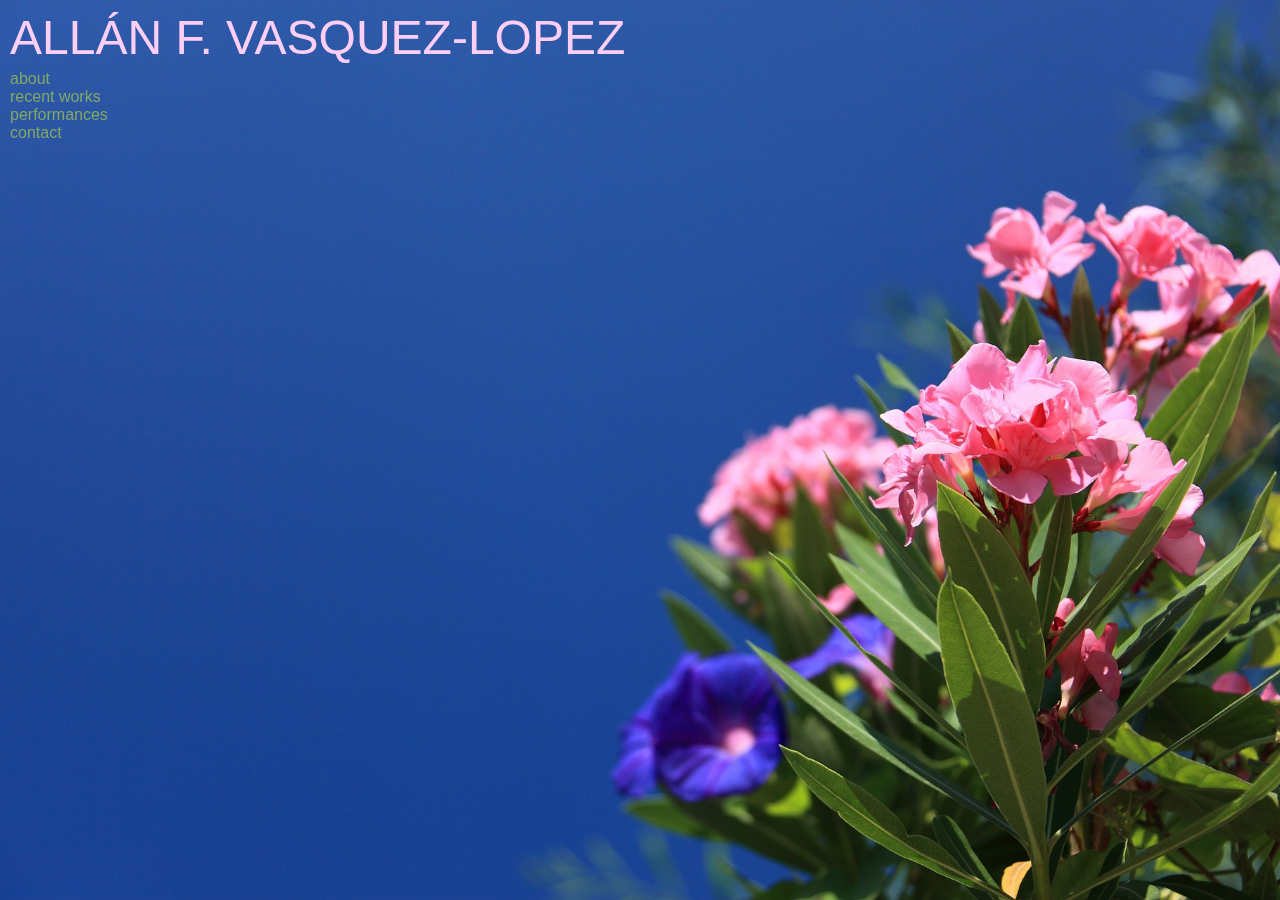
<file: index.html>
<!DOCTYPE html>
<html lang="en" dir="ltr">
  <head>
    <link rel="shortcut icon" href="Screen Shot 2018-11-01 at 3.55.39 PM.png">
    <link rel='stylesheet' href='style.css'>
    <meta charset="utf-8">
    <title>allán</title>
  </head>
  <body>

<div class="parallax-index">
  <div class="name-index">
      <a href="index.html">ALLÁN F. VASQUEZ-LOPEZ</a>
    </div>
  <div class="sidenav-index">
      <a href="about.html">about</a>
      <a href="recentworks.html">recent works</a>
      <a href="performances.html">performances</a>
      <a href="contact.html">contact</a>
    </div>






    </div>
  </body>
</html>
</file>
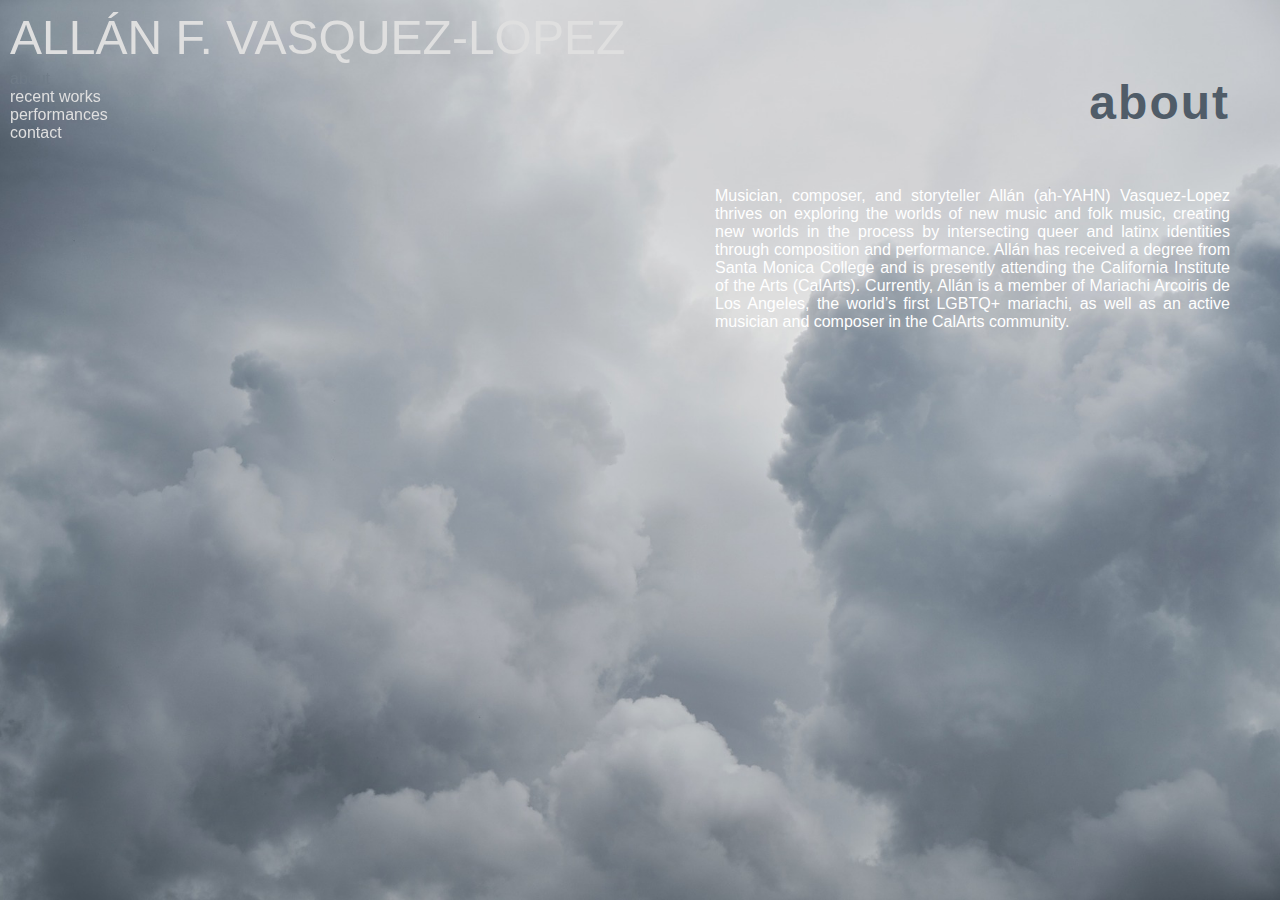
<file: about.html>
<!DOCTYPE html>
<html lang="en" dir="ltr">
  <head>
    <link rel="shortcut icon" href="Screen Shot 2018-11-01 at 3.55.39 PM.png">
    <link rel='stylesheet' href='style.css'>
    <meta charset="utf-8">
    <title>allán</title>
  </head>
  <body>

<div class="parallax-about">
  <div class="name-about">
      <a href="index.html">ALLÁN F. VASQUEZ-LOPEZ</a>
    </div>
  <div class="sidenav-about">
      <a class="active" href="about.html">about</a>
      <a href="recentworks.html">recent works</a>
      <a href="performances.html">performances</a>
      <a href="contact.html">contact</a>
    </div>
    <div class="about">
      <h1> about </h1>
      <p> Musician, composer, and storyteller Allán (ah-YAHN) Vasquez-Lopez thrives on exploring the worlds of new music and folk music, creating new worlds in the process by intersecting queer and latinx identities through composition and performance. Allán has received a degree from Santa Monica College and is presently attending the California Institute of the Arts (CalArts). Currently, Allán is a member of Mariachi Arcoiris de Los Angeles, the world’s first LGBTQ+ mariachi, as well as an active musician and composer in the CalArts community.
      </p>
    </div>





    </div>
  </body>
</html>
</file>
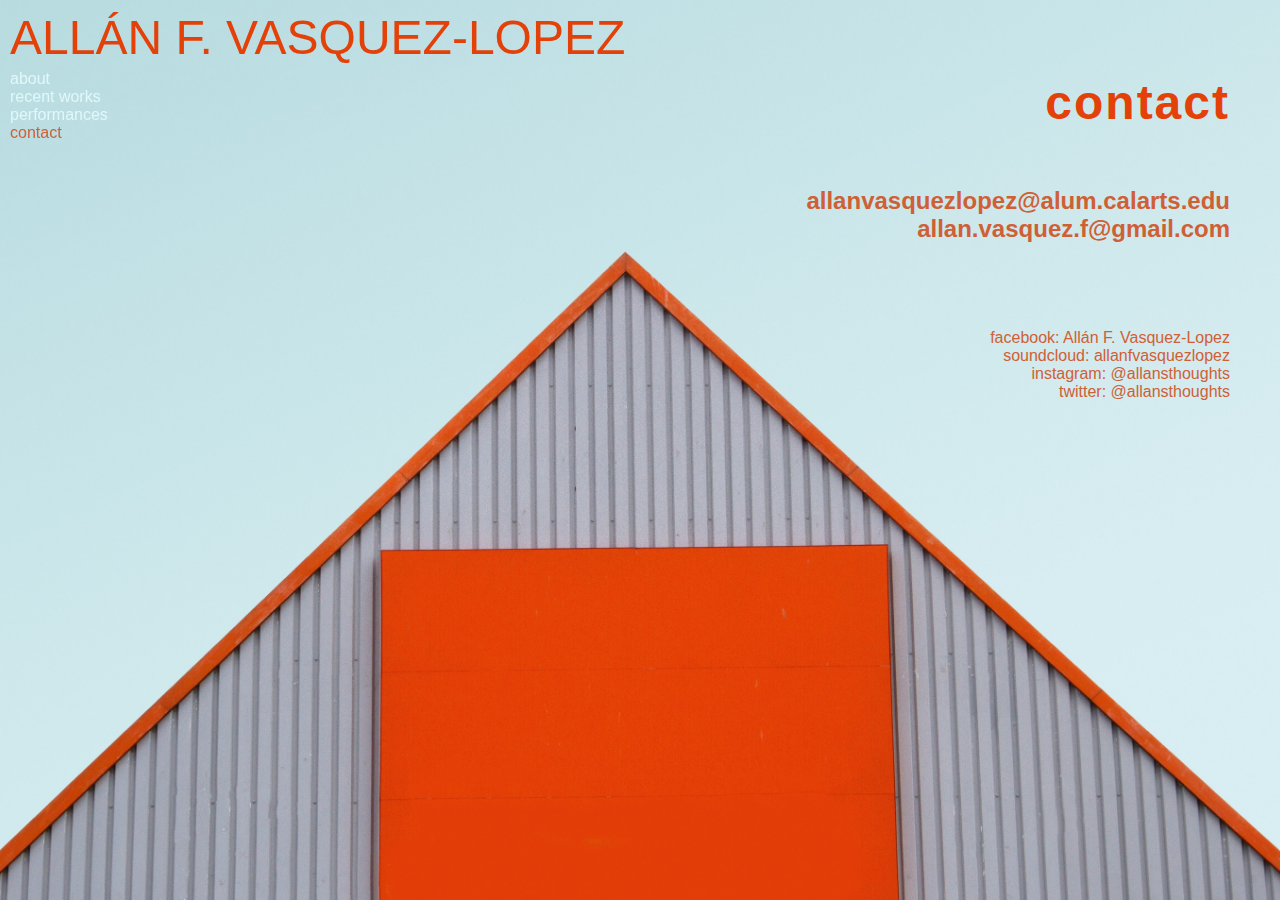
<file: contact.html>
<!DOCTYPE html>
<html lang="en" dir="ltr">
  <head>
    <link rel="shortcut icon" href="Screen Shot 2018-11-01 at 3.55.39 PM.png">
    <link rel='stylesheet' href='style.css'>
    <meta charset="utf-8">
    <title>allán</title>
  </head>
  <body>

<div class="parallax-contact">
  <div class="name-contact">
      <a href="index.html">ALLÁN F. VASQUEZ-LOPEZ</a>
    </div>
  <div class="sidenav-contact">
      <a href="about.html">about</a>
      <a href="recentworks.html">recent works</a>
      <a href="performances.html">performances</a>
      <a class="active" href="contact.html">contact</a>
    </div>
    <div class="contact">
      <h1> contact </h1>
      <div class="method">
        <h2> allanvasquezlopez@alum.calarts.edu<br>
          allan.vasquez.f@gmail.com</h2>
        </div>
        <div class="method">
          <p>facebook: Allán F. Vasquez-Lopez<br>
            soundcloud: allanfvasquezlopez<br>
            instagram: @allansthoughts<br>
            twitter: @allansthoughts<br>
            </p>




    </div>
  </body>
</html>
</file>
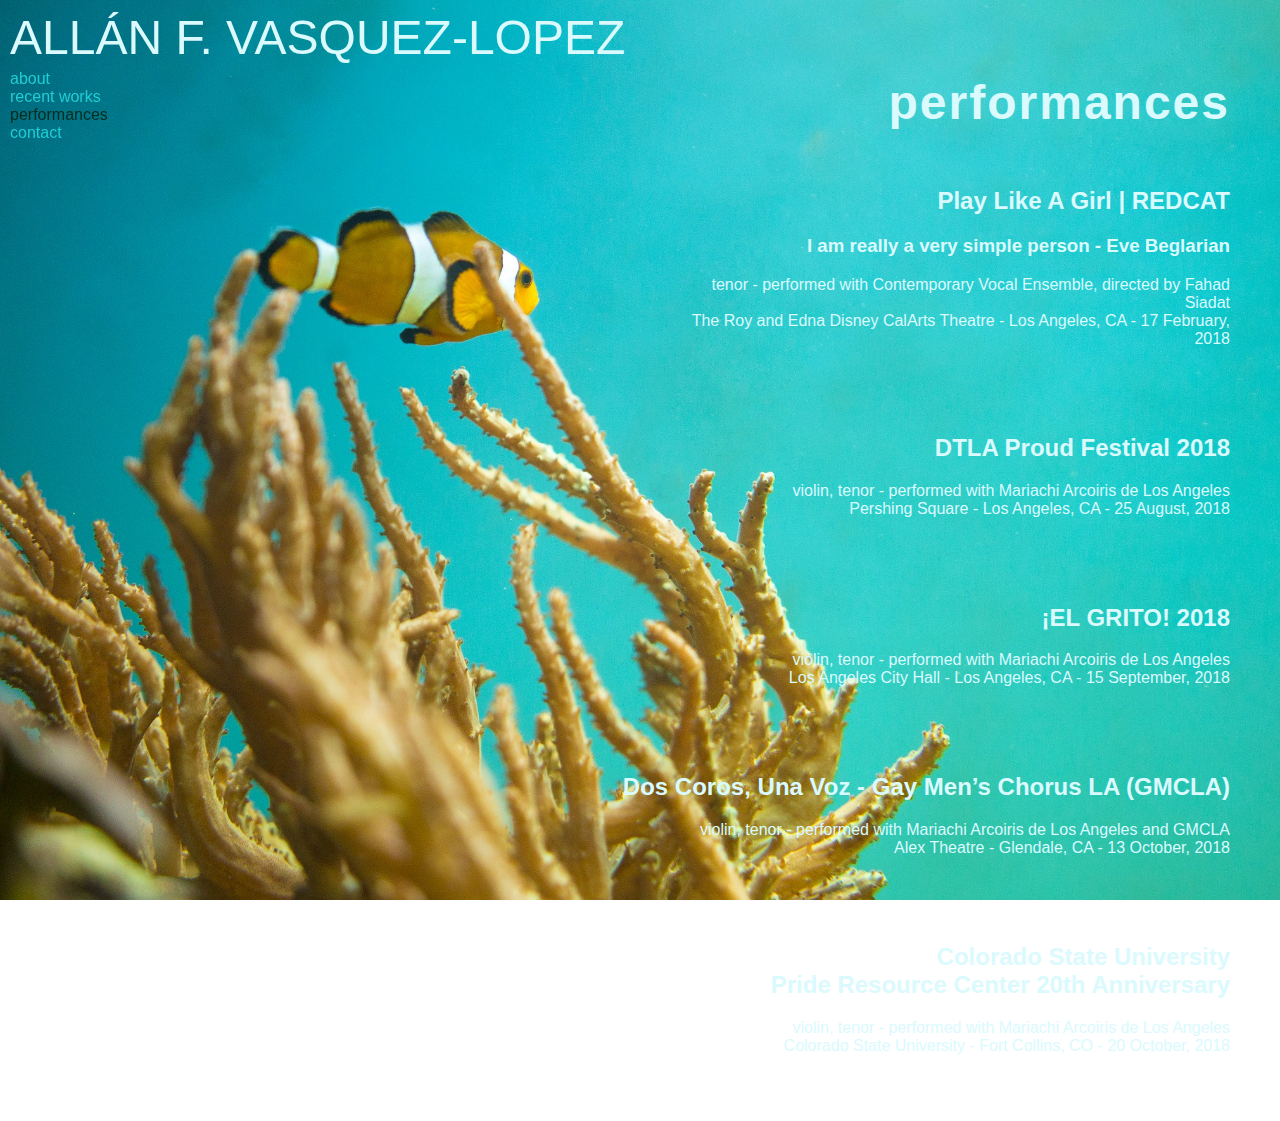
<file: performances.html>
<!DOCTYPE html>
<html lang="en" dir="ltr">
  <head>
    <link rel="shortcut icon" href="Screen Shot 2018-11-01 at 3.55.39 PM.png">
    <link rel='stylesheet' href='style.css'>
    <meta charset="utf-8">
    <title>allán</title>
  </head>
  <body>

<div class="parallax-performances">
  <div class="name-performances">
      <a href="index.html">ALLÁN F. VASQUEZ-LOPEZ</a>
    </div>
  <div class="sidenav-performances">
      <a href="about.html">about</a>
      <a href="recentworks.html">recent works</a>
      <a class="active" href="performances.html">performances</a>
      <a href="contact.html">contact</a>
    </div>
    <div class="performances">
      <h1> performances </h1>
<div class="performance">
      <h2>Play Like A Girl | REDCAT</h2>
      <h3>I am really a very simple person - Eve Beglarian</h3>
      <p>tenor - performed with Contemporary Vocal Ensemble, directed by Fahad Siadat<br>
      The Roy and Edna Disney CalArts Theatre - Los Angeles, CA - 17 February, 2018</p>
</div>

<div class="performance">
      <h2>DTLA Proud Festival 2018</h2>
      <p>violin, tenor - performed with Mariachi Arcoiris de Los Angeles<br>
      Pershing Square - Los Angeles, CA - 25 August, 2018</p>
</div>

<div class="performance">
      <h2>¡EL GRITO! 2018</h2>
      <p>violin, tenor - performed with Mariachi Arcoiris de Los Angeles<br>
      Los Angeles City Hall - Los Angeles, CA - 15 September, 2018</br>
</div>

<div class="performance">
      <h2>Dos Coros, Una Voz - Gay Men’s Chorus LA (GMCLA)</h2>
      <p>violin, tenor - performed with Mariachi Arcoiris de Los Angeles and GMCLA<br>
      Alex Theatre - Glendale, CA - 13 October, 2018</p>
</div>

<div class="performance">
      <h2>Colorado State University<br>Pride Resource Center 20th Anniversary</h2>
      <p>violin, tenor - performed with Mariachi Arcoiris de Los Angeles<br>
      Colorado State University - Fort Collins, CO - 20 October, 2018</p>
</div>



    </div>
  </body>
</html>
</file>
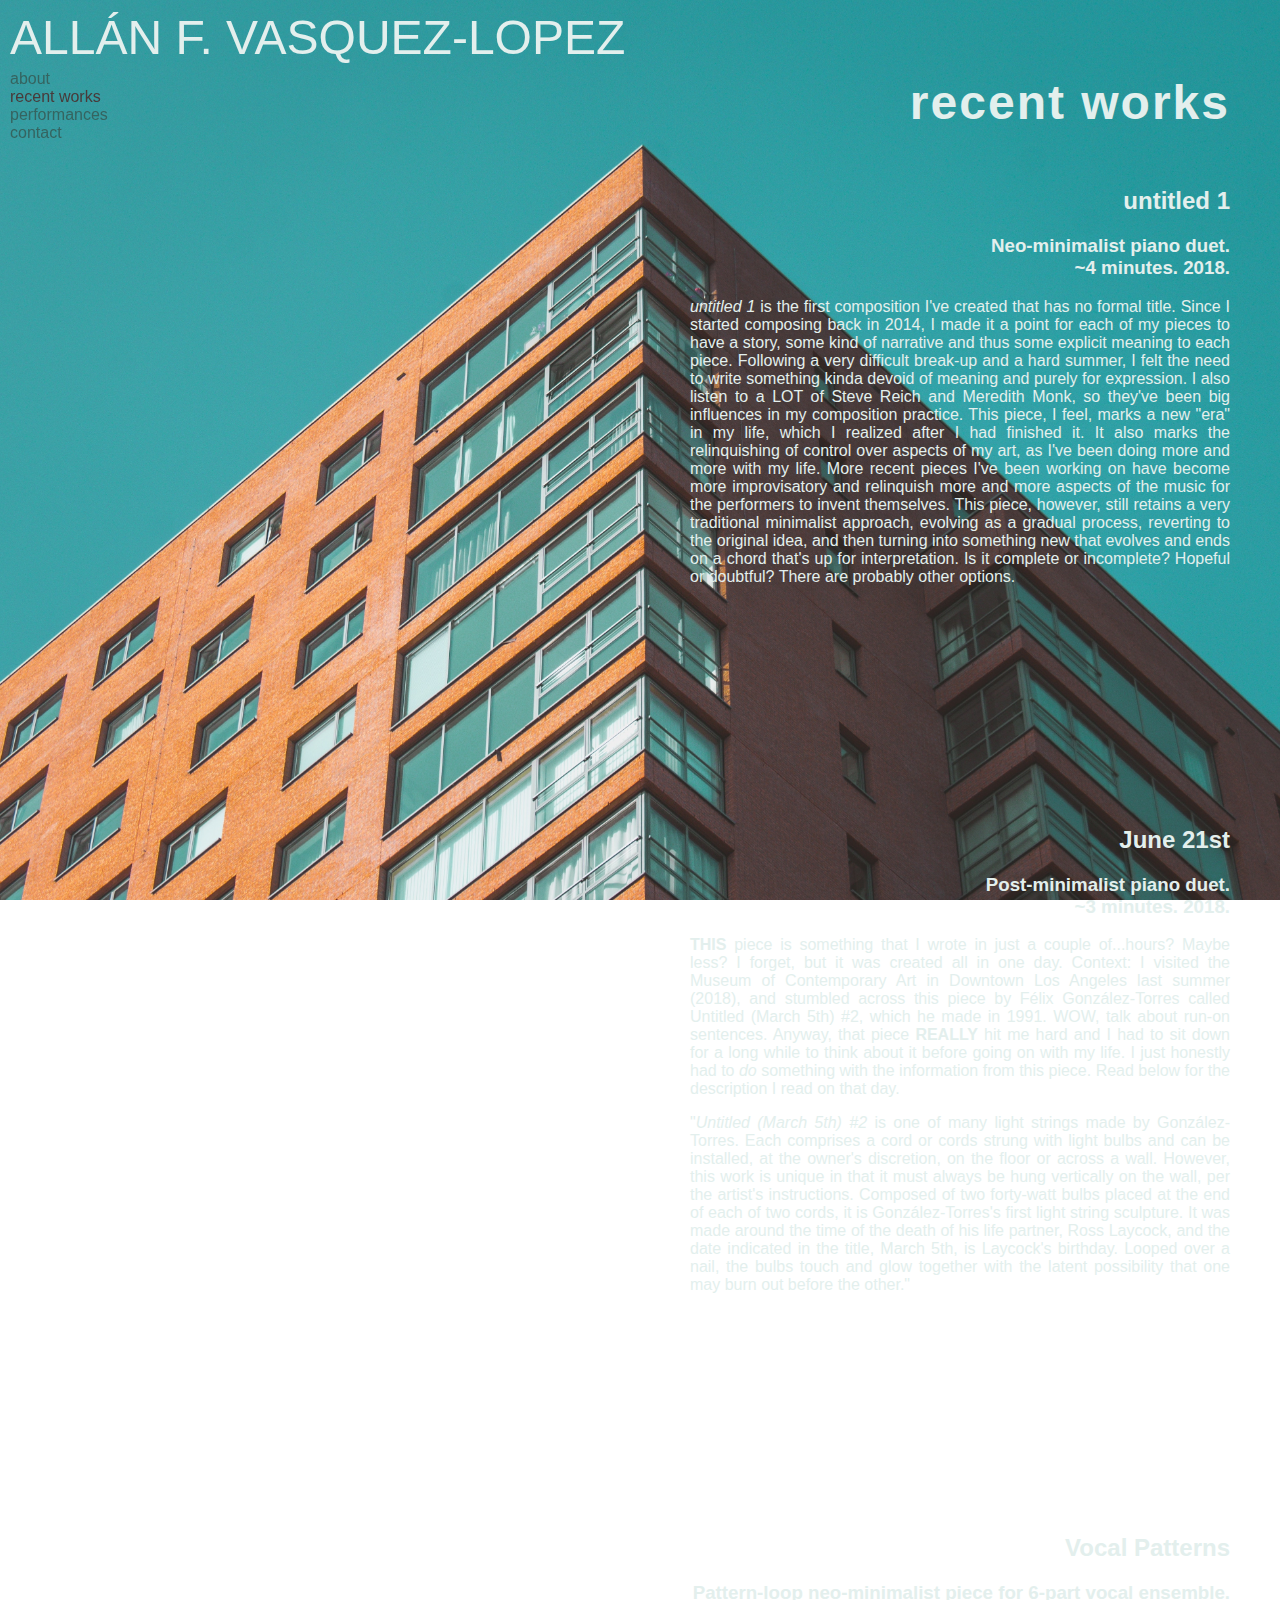
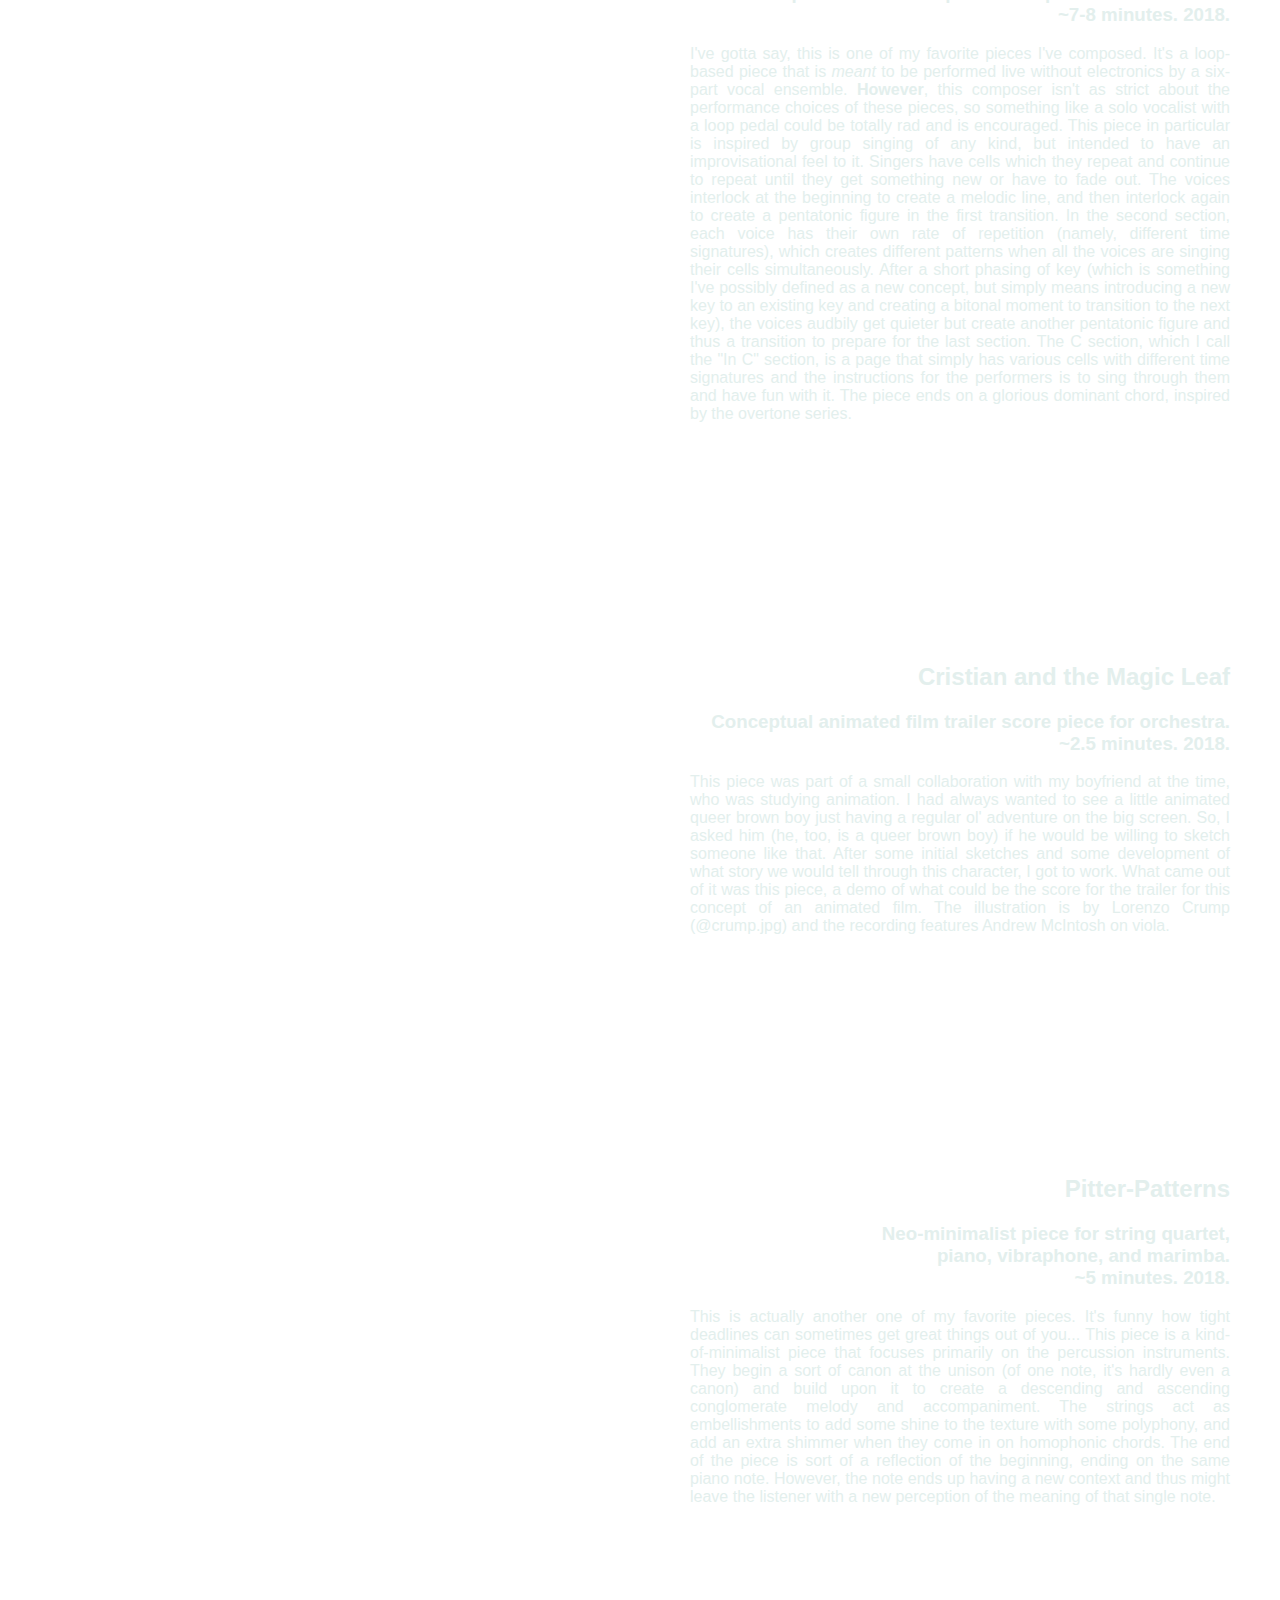
<file: recentworks.html>
<!DOCTYPE html>
<html lang="en" dir="ltr">
  <head>
    <link rel="shortcut icon" href="Screen Shot 2018-11-01 at 3.55.39 PM.png">
    <link rel='stylesheet' href='style.css'>
    <meta charset="utf-8">
    <title>allán</title>
  </head>
  <body>

<div class="parallax-recentworks">
  <div class="name-recentworks">
      <a href="index.html">ALLÁN F. VASQUEZ-LOPEZ</a>
    </div>
  <div class="sidenav-recentworks">
      <a href="about.html">about</a>
      <a class="active" href="recentworks.html">recent works</a>
      <a href="performances.html">performances</a>
      <a href="contact.html">contact</a>
    </div>
    <div class="recentworks">
      <h1> recent works </h1>
        <div class="composition">
          <h2>untitled 1</h2>
          <h3>Neo-minimalist piano duet.<br>~4 minutes. 2018.</h3>
          <p><em>untitled 1</em> is the first composition I've created that has no formal title. Since I started composing back in 2014, I made it a point for each of my pieces to have a story, some kind of narrative and thus some explicit meaning to each piece. Following a very difficult break-up and a hard summer, I felt the need to write something kinda devoid of meaning and purely for expression. I also listen to a LOT of Steve Reich and Meredith Monk, so they've been big influences in my composition practice. This piece, I feel, marks a new "era" in my life, which I realized after I had finished it. It also marks the relinquishing of control over aspects of my art, as I've been doing more and more with my life. More recent pieces I've been working on have become more improvisatory and relinquish more and more aspects of the music for the performers to invent themselves. This piece, however, still retains a very traditional minimalist approach, evolving as a gradual process, reverting to the original idea, and then turning into something new that evolves and ends on a chord that's up for interpretation. Is it complete or incomplete? Hopeful or doubtful? There are probably other options.
          </p>
          <iframe width="50%" height="150" scrolling="no" frameborder="no" allow="autoplay" src="https://w.soundcloud.com/player/?url=https%3A//api.soundcloud.com/tracks/515191896&color=%23b0ced0&auto_play=false&hide_related=false&show_comments=true&show_user=true&show_reposts=false&show_teaser=true"></iframe>
        </div>
        <div class="composition">
      <h2>June 21st</h2>
      <h3>Post-minimalist piano duet.<br>~3 minutes. 2018.</h3>
      <p><b>THIS</b> piece is something that I wrote in just a couple of...hours? Maybe less? I forget, but it was created all in one day. Context: I visited the Museum of Contemporary Art in Downtown Los Angeles last summer (2018), and stumbled across this piece by Félix González-Torres called Untitled (March 5th) #2, which he made in 1991. WOW, talk about run-on sentences. Anyway, that piece <b>REALLY</b> hit me hard and I had to sit down for a long while to think about it before going on with my life. I just honestly had to <em>do</em> something with the information from this piece. Read below for the description I read on that day.</p>
      <p>"<em>Untitled (March 5th) #2</em> is one of many light strings made by González-Torres. Each comprises a cord or cords strung with light bulbs and can be installed, at the owner's discretion, on the floor or across a wall. However, this work is unique in that it must always be hung vertically on the wall, per the artist's instructions. Composed of two forty-watt bulbs placed at the end of each of two cords, it is González-Torres's first light string sculpture. It was made around the time of the death of his life partner, Ross Laycock, and the date indicated in the title, March 5th, is Laycock's birthday. Looped over a nail, the bulbs touch and glow together with the latent possibility that one may burn out before the other."</p>
      <iframe width="50%" height="150" scrolling="no" frameborder="no" allow="autoplay" src="https://w.soundcloud.com/player/?url=https%3A//api.soundcloud.com/tracks/462130218&color=%23bd7064&auto_play=false&hide_related=false&show_comments=true&show_user=true&show_reposts=false&show_teaser=true"></iframe>
    </div>
    <div class="composition">
      <h2>Vocal Patterns</h2>
      <h3>Pattern-loop neo-minimalist piece for 6-part vocal ensemble.<br>~7-8 minutes. 2018.</h3>
      <p>I've gotta say, this is one of my favorite pieces I've composed. It's a loop-based piece that is <em>meant</em> to be performed live without electronics by a six-part vocal ensemble. <b>However</b>, this composer isn't as strict about the performance choices of these pieces, so something like a solo vocalist with a loop pedal could be totally rad and is encouraged. This piece in particular is inspired by group singing of any kind, but intended to have an improvisational feel to it. Singers have cells which they repeat and continue to repeat until they get something new or have to fade out. The voices interlock at the beginning to create a melodic line, and then interlock again to create a pentatonic figure in the first transition. In the second section, each voice has their own rate of repetition (namely, different time signatures), which creates different patterns when all the voices are singing their cells simultaneously. After a short phasing of key (which is something I've possibly defined as a new concept, but simply means introducing a new key to an existing key and creating a bitonal moment to transition to the next key), the voices audbily get quieter but create another pentatonic figure and thus a transition to prepare for the last section. The C section, which I call the "In C" section, is a page that simply has various cells with different time signatures and the instructions for the performers is to sing through them and have fun with it. The piece ends on a glorious dominant chord, inspired by the overtone series.
      </p>
      <iframe width="50%" height="150" scrolling="no" frameborder="no" allow="autoplay" src="https://w.soundcloud.com/player/?url=https%3A//api.soundcloud.com/tracks/397543911&color=%23c4cca4&auto_play=false&hide_related=false&show_comments=true&show_user=true&show_reposts=false&show_teaser=true"></iframe>
    </div>
    <div class="composition">
      <h2>Cristian and the Magic Leaf</h2>
      <h3>Conceptual animated film trailer score piece for orchestra.<br>~2.5 minutes. 2018.</h3>
      <p>This piece was part of a small collaboration with my boyfriend at the time, who was studying animation. I had always wanted to see a little animated queer brown boy just having a regular ol' adventure on the big screen. So, I asked him (he, too, is a queer brown boy) if he would be willing to sketch someone like that. After some initial sketches and some development of what story we would tell through this character, I got to work. What came out of it was this piece, a demo of what could be the score for the trailer for this concept of an animated film. The illustration is by Lorenzo Crump (@crump.jpg) and the recording features Andrew McIntosh on viola.</p>
      <iframe width="50%" height="150" scrolling="no" frameborder="no" allow="autoplay" src="https://w.soundcloud.com/player/?url=https%3A//api.soundcloud.com/tracks/394184250&color=%23747474&auto_play=false&hide_related=false&show_comments=true&show_user=true&show_reposts=false&show_teaser=true"></iframe>
    </div>
    <div class="composition">
      <h2>Pitter-Patterns</h2>
      <h3>Neo-minimalist piece for string quartet,<br>piano, vibraphone, and marimba.<br>~5 minutes. 2018.</h3>
      <p>This is actually another one of my favorite pieces. It's funny how tight deadlines can sometimes get great things out of you... This piece is a kind-of-minimalist piece that focuses primarily on the percussion instruments. They begin a sort of canon at the unison (of one note, it's hardly even a canon) and build upon it to create a descending and ascending conglomerate melody and accompaniment. The strings act as embellishments to add some shine to the texture with some polyphony, and add an extra shimmer when they come in on homophonic chords. The end of the piece is sort of a reflection of the beginning, ending on the same piano note. However, the note ends up having a new context and thus might leave the listener with a new perception of the meaning of that single note.</p>
      <iframe width="50%" height="150" scrolling="no" frameborder="no" allow="autoplay" src="https://w.soundcloud.com/player/?url=https%3A//api.soundcloud.com/tracks/395604957&color=%23a1acba&auto_play=false&hide_related=false&show_comments=true&show_user=true&show_reposts=false&show_teaser=true"></iframe>
    </div>

    </div>





    </div>
  </body>
</html>
</file>
<file: style.css>
body {
    padding: 0px;
      margin: 0px;
      width: 100%;
  	height: 100vh;
  }

.parallax-index {
    background-image: url("Images/oleander-2771_1920.jpg");
    height: 100%;
    background-attachment: fixed;
    background-position: center;
    background-repeat: no-repeat;
    background-size: cover;
    margin-bottom: 0px;
}
.name-index a {
  font-family: 'Source Sans Pro', sans-serif;
  color: #FDCFF5;
  font-size: 3em;
  top: 10px;
  left: 10px;
  position: fixed;
  text-decoration: none;
}
.sidenav-index {
  font-family: 'Source Sans Pro', sans-serif;
  color: #81A864;
  width: auto;
  position: fixed;
  text-align: left;
  z-index: 1;
  top: 70px;
  left: 10px;
  background: none;
  overflow-x: hidden;
}
.sidenav-index a {
    text-decoration: none;
    font-size: 1em;
    color: #81A864;
    display: block;
}
.sidenav-index a:hover {
    color: #7A6FF9
}

.parallax-about {
    background-image: url("Images/cloud-2680190_1920.jpg");
    height: 100%;
    background-attachment: fixed;
    background-position: center;
    background-repeat: no-repeat;
    background-size: cover;
    margin-bottom: 0px;
}
.name-about a {
  font-family: 'Source Sans Pro', sans-serif;
  color: #DFDFDF;
  font-size: 3em;
  top: 10px;
  left: 10px;
  position: fixed;
  text-decoration: none;
}
.sidenav-about {
  font-family: 'Source Sans Pro', sans-serif;
  color: #DFDFDF;
  width: auto;
  position: fixed;
  text-align: left;
  z-index: 1;
  top: 70px;
  left: 10px;
  background: none;
  overflow-x: hidden;
}
.sidenav-about a {
    text-decoration: none;
    font-size: 1em;
    color: #DFDFDF;
    display: block;
}
.sidenav-about a:hover {
    color: 	#555F69;
}
.sidenav-about a.active {
    color: #707C88;
}
.about {
  margin-left: 150px;
  padding-top: 25px;
}
.about h1 {
    font-family: 'Source Sans Pro', sans-serif;
    background: none;
    text-align: right;
    color: 	#505C68;
    margin-top: 0px;
    margin-right: 50px;
    padding-top: 50px;
    padding-bottom: 25px;
    font-size: 3em;
    letter-spacing: 2px;
  }
.about p {
      font-family: 'Source Sans Pro', sans-serif;
      color: white;
      text-align: justify;
      margin-left: 50%;
      margin-right: 50px;
    }

.parallax-recentworks {
    background-image: url("stock images/echo-grid-156713-unsplash.jpg");
    height: auto;
    background-attachment: fixed;
    background-position: center;
    background-repeat: no-repeat;
    background-size: cover;
    margin-bottom: 0px;
}
.name-recentworks a {
  font-family: 'Source Sans Pro', sans-serif;
  color: #E3EFED;
  font-size: 3em;
  top: 10px;
  left: 10px;
  position: fixed;
  text-decoration: none;
}
.sidenav-recentworks {
  font-family: 'Source Sans Pro', sans-serif;
  color: #ED9C6D;
  width: auto;
  position: fixed;
  text-align: left;
  z-index: 1;
  top: 70px;
  left: 10px;
  background: none;
  overflow-x: hidden;
}
.sidenav-recentworks a {
    text-decoration: none;
    font-size: 1em;
    color: #356460;
    display: block;
}
.sidenav-recentworks a:hover {
    color: #ED9C6D;
}
.sidenav-recentworks a.active {
    color: #483A3A

    ;
}
.recentworks {
  margin-left: 150px;
  padding-top: 25px;
}
.composition {
  text-align: right;
  padding-bottom: 50px;
  margin-right: 50px;

}
.recentworks h1 {
  font-family: 'Source Sans Pro', sans-serif;
  background: none;
  text-align: right;
  color: #E3EFED;
  margin-top: 0px;
  margin-right: 50px;
  padding-top: 50px;
  padding-bottom: 25px;
  font-size: 3em;
  letter-spacing: 2px;
}
.recentworks h2 {
    font-family: 'Source Sans Pro', sans-serif;
    color: #E3EFED;
  }
.recentworks h3 {
      font-family: 'Source Sans Pro', sans-serif;
      color: #E3EFED;
      margin-left: 50%;
    }
.recentworks p {
    font-family: 'Source Sans Pro', sans-serif;
    color: #E3EFED;
    text-align: justify;
    margin-left: 50%;

  }

.parallax-performances {
      background-image: url("Images/nemo-2554759_1920.jpg");
      height: auto;
      background-attachment: fixed;
      background-position: center;
      background-repeat: no-repeat;
      background-size: cover;
      margin-bottom: 0px;
  }
.name-performances a {
    font-family: 'Source Sans Pro', sans-serif;
    color: #DAFAFE;
    font-size: 3em;
    top: 10px;
    left: 10px;
    position: fixed;
    text-decoration: none;
  }
.sidenav-performances {
    font-family: 'Source Sans Pro', sans-serif;
    color: #20CDD4;
    width: auto;
    position: fixed;
    text-align: left;
    z-index: 1;
    top: 70px;
    left: 10px;
    background: none;
    overflow-x: hidden;
  }
.sidenav-performances a {
      text-decoration: none;
      font-size: 1em;
      color: #20CDD4;
      display: block;
  }
.sidenav-performances a:hover {
      color: #E9B304;
  }
.sidenav-performances a.active {
      color: #052C1E;
  }
.performances {
      margin-left: 150px;
      padding-top: 25px;
    }
.performance {
    text-align: right;
    padding-bottom: 50px;
    margin-right: 50px;
  }
.performances h1 {
    font-family: 'Source Sans Pro', sans-serif;
    background: none;
    text-align: right;
    color: #DAFAFE;
    margin-top: 0px;
    margin-right: 50px;
    padding-top: 50px;
    padding-bottom: 25px;
    font-size: 3em;
    letter-spacing: 2px;
  }
.performances h2 {
      font-family: 'Source Sans Pro', sans-serif;
      color: #DAFAFE;
    }
.performances h3 {
        font-family: 'Source Sans Pro', sans-serif;
        color: #DAFAFE;
        margin-left: 50%;
      }
.performances p {
      font-family: 'Source Sans Pro', sans-serif;
      color: #DAFAFE;
      text-align: right;
      margin-left: 50%;

    }

.parallax-contact {
    background-image: url("stock images/simone-hutsch-384830-unsplash.jpg");
    height: 100%;
    background-attachment: fixed;
    background-position: center;
    background-repeat: no-repeat;
    background-size: cover;
    margin-bottom: 0px;
}
.name-contact a {
  font-family: 'Source Sans Pro', sans-serif;
  color: #E44109;
  font-size: 3em;
  top: 10px;
  left: 10px;
  position: fixed;
  text-decoration: none;
}
.sidenav-contact {
  font-family: 'Source Sans Pro', sans-serif;
  color: #E0F8FB;
  width: auto;
  position: fixed;
  text-align: left;
  z-index: 1;
  top: 70px;
  left: 10px;
  background: none;
  overflow-x: hidden;
}
.sidenav-contact a {
    text-decoration: none;
    font-size: 1em;
    color: #E0F8FB;
    display: block;
}
.sidenav-contact a:hover {
    color: #8F919E;
}
.sidenav-contact a.active {
    color: #CF6035;
}
.contact {
  margin-left: 150px;
  padding-top: 25px;
}
.contact h1 {
    font-family: 'Source Sans Pro', sans-serif;
    background: none;
    text-align: right;
    color: #E44109;
    margin-top: 0px;
    margin-right: 50px;
    padding-top: 50px;
    padding-bottom: 25px;
    font-size: 3em;
    letter-spacing: 2px;
  }
.method  {
      text-align: right;
      padding-bottom: 50px;
      margin-right: 50px;
    }
.method h2 {
        font-family: 'Source Sans Pro', sans-serif;
        color: #CF6035;
      }
.method p {
      font-family: 'Source Sans Pro', sans-serif;
      color: #CF6035;
      text-align: right;
      margin-left: 50%;
  }







@import url('https://fonts.googleapis.com/css?family=Source+Sans+Pro:300');
</file>
